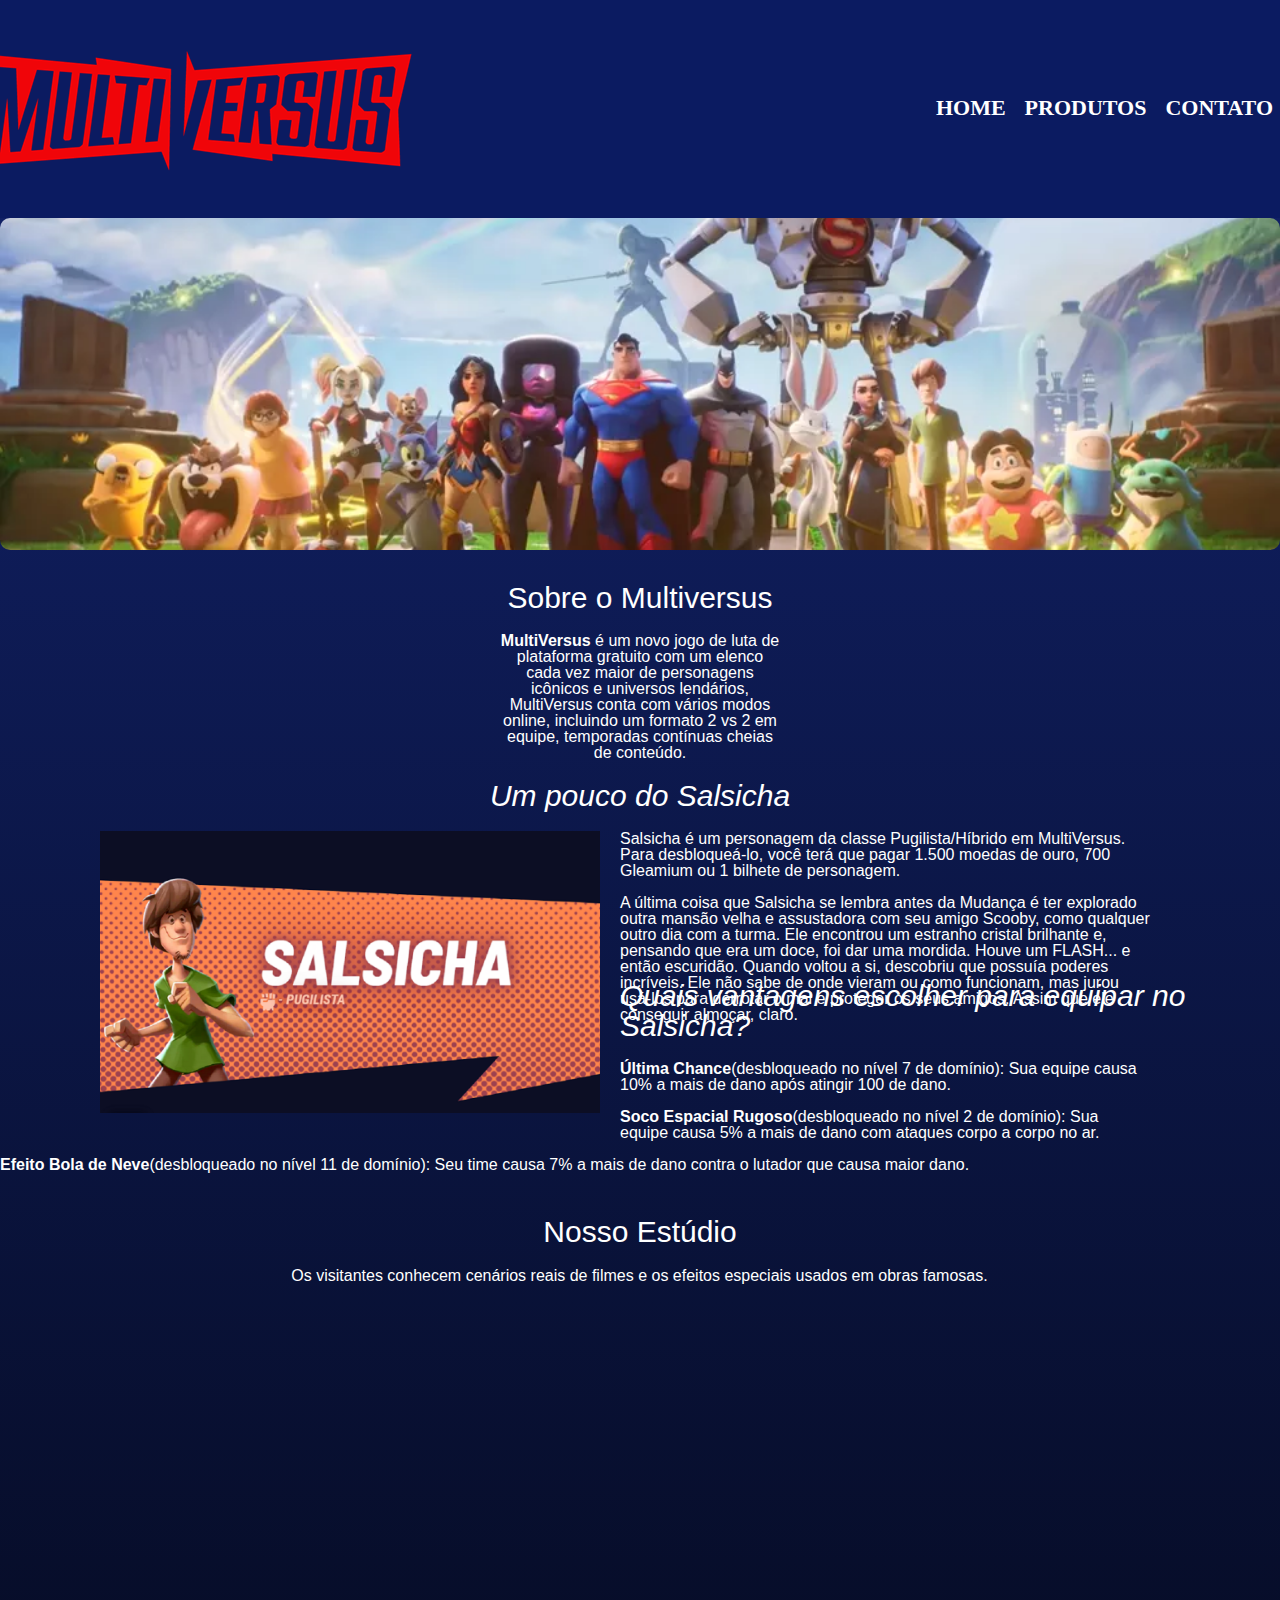
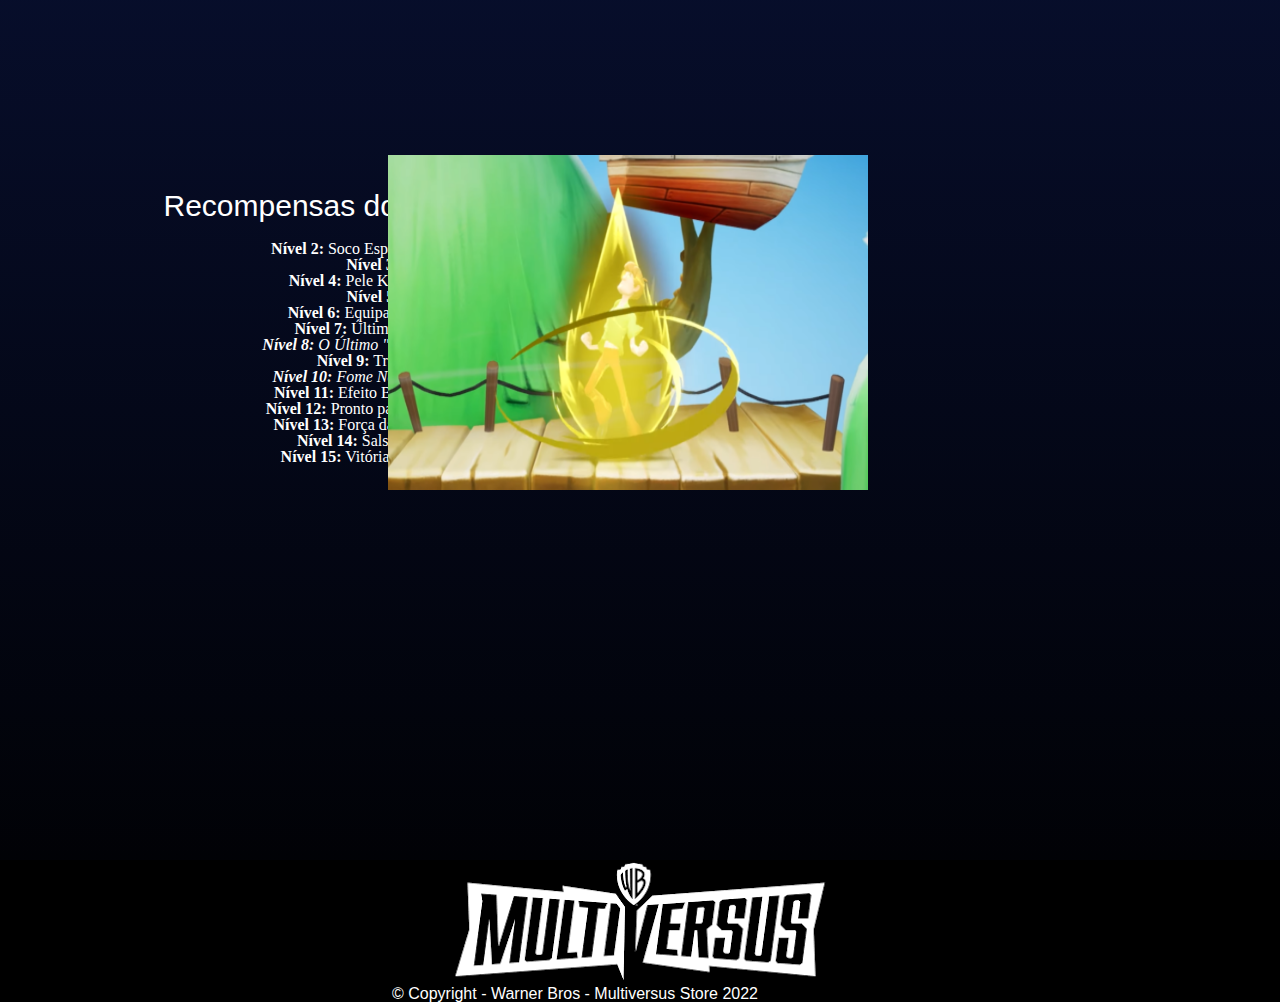
<file: index.html>
<!DOCTYPE html>
<html lang="pt-br">
    <head>
        <meta charset="UTF-8"> 
        <title>Salsicha - Multiversus </title>
        <link rel="stylesheet" href="reset.css">
        <link rel="stylesheet" href="style-home.css">
    </head>

    <body>
        <header>
            <div class="caixa">

                <h1><img class="Logo001"src="Logo001.png"></h1>

                <nav>
                    <ul>
                        <li><a href="index.html">Home</a></li>
                        <li><a href="produtos.html">Produtos</a></li>
                        <li><a href="contato.html">Contato</a></li>
                    </ul>
                </nav>
            </div>
        </header>
            <img class="Banner1" src="Banner1.webp">
            <h1 class="centralizado">Sobre o Multiversus</h1>
            
        
                <p class="centralizado3"><strong>MultiVersus</strong> é um novo jogo de luta de plataforma gratuito com um elenco cada vez maior de personagens icônicos e universos lendários, MultiVersus conta com vários modos online, incluindo um formato 2 vs 2 em equipe, temporadas contínuas cheias de conteúdo.</p>
            <section class="principal">

            <h2 class="italico">Um pouco do <a href="https://youtube.com/shorts/0A9JEvuBy8s?feature=share">Salsicha</a></h2>

            <img class="imagemsalsicha1" src="SalsichaPugilista.png">

                <p>Salsicha é um personagem da classe Pugilista/Híbrido em MultiVersus. Para desbloqueá-lo, você terá que pagar 1.500 moedas de ouro, 700 Gleamium ou 1 bilhete de personagem.</p>

                <p>A última coisa que Salsicha se lembra antes da Mudança é ter explorado outra mansão velha e assustadora com seu amigo Scooby, como qualquer outro dia com a turma. Ele encontrou um estranho cristal brilhante e, pensando que era um doce, foi dar uma mordida. Houve um FLASH... e então escuridão. Quando voltou a si, descobriu que possuía poderes incríveis. Ele não sabe de onde vieram ou como funcionam, mas jurou usá-los para derrotar o mal e proteger os seus amigos. Assim que ele conseguir almoçar, claro.</p>
            </section>
            <section>
            <h1 class="italico">Quais vantagens escolher para equipar no Salsicha?</h1>

                <p><strong>Última Chance</strong>(desbloqueado no nível 7 de domínio): Sua equipe causa 10% a mais de dano após atingir 100 de dano.</p>
                <p><strong>Soco Espacial Rugoso</strong>(desbloqueado no nível 2 de domínio): Sua equipe causa 5% a mais de dano com ataques corpo a corpo no ar.</p>
                <p><strong>Efeito Bola de Neve</strong>(desbloqueado no nível 11 de domínio): Seu time causa 7% a mais de dano contra o lutador que causa maior dano.</p>
            </section>

            <section class="mapa1"><h2>Nosso Estúdio</h2>
                <p class="centralizado2">Os visitantes conhecem cenários reais de filmes e os efeitos especiais usados em obras famosas.</p>
            <div class="mapa2">
                <iframe 
                src="https://www.google.com/maps/embed?pb=!1m18!1m12!1m3!1d2473.344498144849!2d-0.4180303000000001!3d51.69014060000001!2m3!1f0!2f0!3f0!3m2!1i1024!2i768!4f13.1!3m3!1m2!1s0x4876402f2fe350ad%3A0x6944cdcc4c412ec8!2sWarner%20Bros.%20Studio%20Tour%20London!5e0!3m2!1spt-BR!2sbr!4v1669486768798!5m2!1spt-BR!2sbr" width="600" height="450" style="border:0;" allowfullscreen="" loading="lazy" referrerpolicy="no-referrer-when-downgrade">
                </iframe>
            </div>
        </section>
       
         <div>
        <img class="imagemsalsicha2" src="supersalsicha.webp">
           </div> 

            <h1 class="centralizado">Recompensas dos níveis de domínio</h1>
                <li><strong>Nível 2:</strong> Soco Espacial Rugoso (vantagem)</li>
                <li><strong>Nível 3:</strong> Brindes x5</li>
                <li><strong>Nível 4:</strong> Pele Kriptoniana (vantagem)</li>
                <li><strong>Nível 5:</strong> Ouro x100</li>
                <li><strong>Nível 6:</strong> Equipar Vantagens do Aliado</li>
                <li><strong>Nível 7:</strong> Última Chance (vantagem)</li>
                <li class="italico"><strong>Nível 8:</strong> O Último "Cruzes" (vantagem única)</li>
                <li><strong>Nível 9:</strong> Treino de Vantagem</li>
                <li class="italico"><strong>Nível 10:</strong> Fome Nervosa (vantagem única)</li>
                <li><strong>Nível 11:</strong> Efeito Bola de Neve (vantagem)</li>
                <li><strong>Nível 12:</strong> Pronto para Retaliação (vantagem)</li>
                <li><strong>Nível 13:</strong> Força da Velocidade (vantagem)</li>
                <li><strong>Nível 14:</strong> Salsicha (ícone de perfil)</li>
                <li><strong>Nível 15:</strong> Vitórias do Salsicha (insígnia)</li>

                <div class="Video">
                    <iframe width="560" height="315" src="https://www.youtube.com/embed/IdNTb_bJmSA" title="YouTube video player" frameborder="0" allow="accelerometer; autoplay; clipboard-write; encrypted-media; gyroscope; picture-in-picture" allowfullscreen></iframe>
                </div>
            
                <footer>
                    <img src="Logo002.png">
                    <p class="copyright">&copy; Copyright - Warner Bros - Multiversus Store 2022
                </footer>
    </body>
</html>
</file>
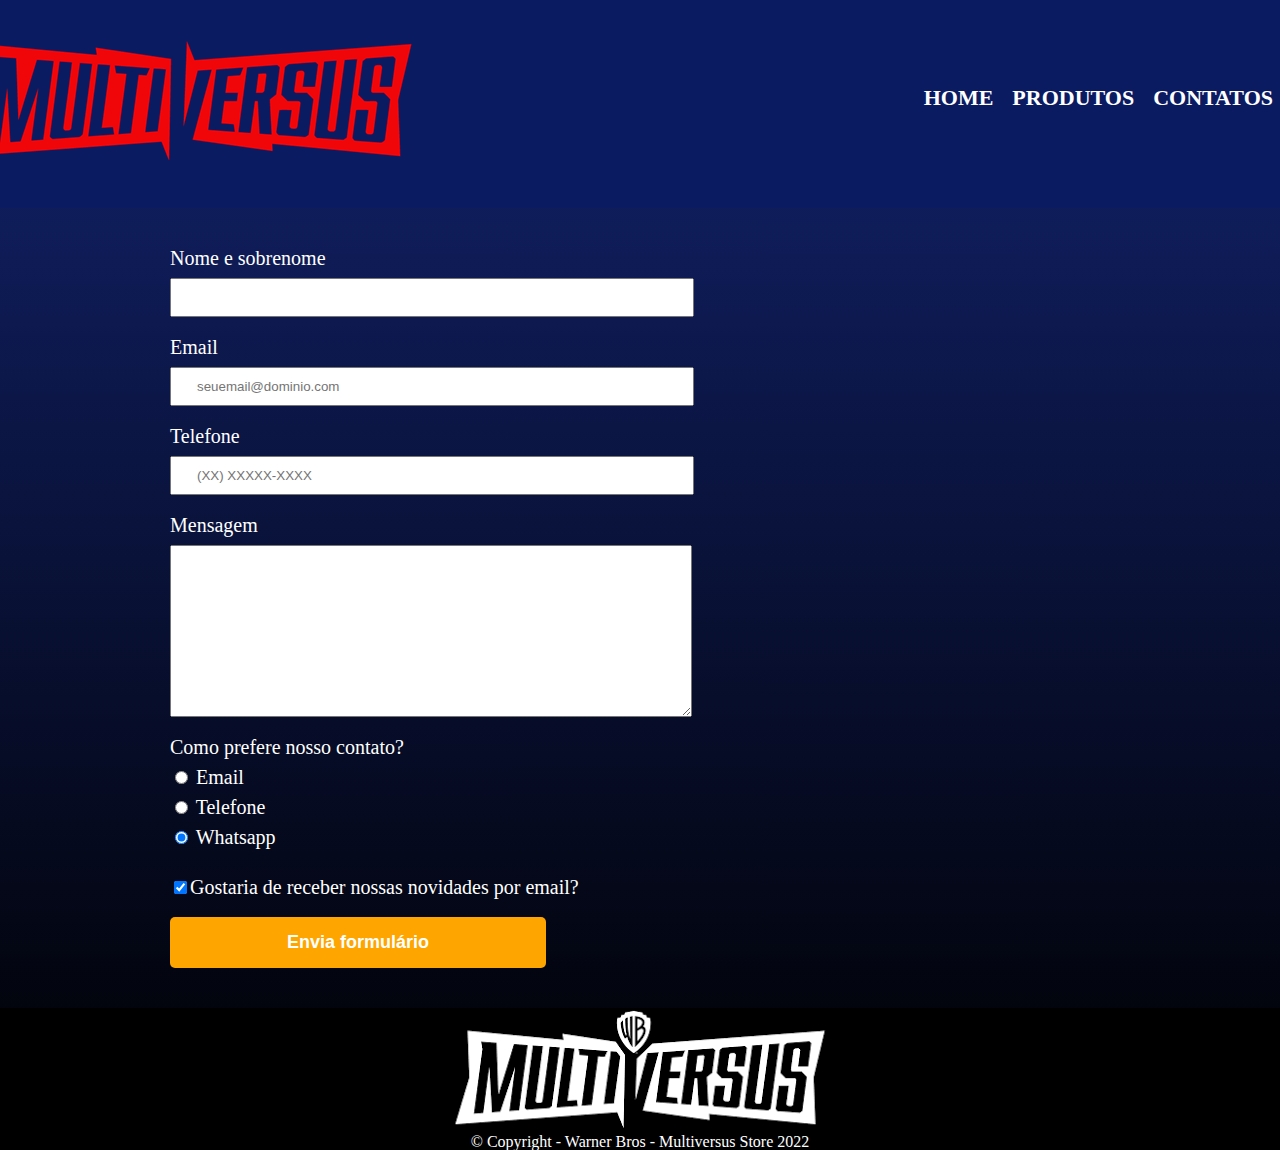
<file: contato.html>
<!DOCTYPE html>
<html>
    <head>
        <meta charset="UTF-8">
        <title>Contato - Multiversus</title>

        <link rel="stylesheet" href="reset.css">
        <link rel="stylesheet" href="style.css">
    </head>
    <body>
        <header>
        	<div class="caixa">

        	    <h1><img id="Logo001"src="Logo001.png"></h1>

                <nav>
                    <ul>
                	    <li><a href="index.html">Home</a></li>
                        <li><a href="produtos.html">Produtos</a></li>
            	        <li><a href="contato.html">Contatos</a></li>
                    </ul>
                </nav>
            </div>
        </header>

        <main>
            <form>
            	<label for="nomesobrenome">Nome e sobrenome</label>
            	<input type="text" id="nomesobrenome" class="input-padrao" required>

            	<label for="email">Email</label>
            	<input type="email" id="email" class="input-padrao" required placeholder="seuemail@dominio.com">

            	<label for="telefone">Telefone</label>
            	<input type="tel" id="telefone" class="input-padrao" required placeholder="(XX) XXXXX-XXXX">

                <label for="mensagem">Mensagem</label>
            	<textarea cols="70" rows="10" id="mensagem" class="input-padrao" required></textarea>

                 <fieldset>
                   <legend>Como prefere nosso contato?</legend>
                   <label for="radio-email"><input type="radio" name="contato" value="email" id="radio-email"> Email</label>
            	   
            	   <label for="radio-telefone"><input type="radio" name="contato" value="telefone" id="radio-telefone"> Telefone</label>
            	   
                   <label for="radio-whatsapp"><input type="radio" name="contato" value="whatsapp" id="radio-whatsapp" checked> Whatsapp</label>
            	</fieldset>

                <label class="checkbox"><input type="checkbox" checked>Gostaria de receber nossas novidades por email?</label>
            	
            	<input type="submit" value="Envia formulário" class="enviar">
            </form>
        </main>

        <footer>
            <img src="Logo002.png">
            <p class="copyright">&copy; Copyright - Warner Bros - Multiversus Store 2022
        </footer>
    </body>
</html>
</file>
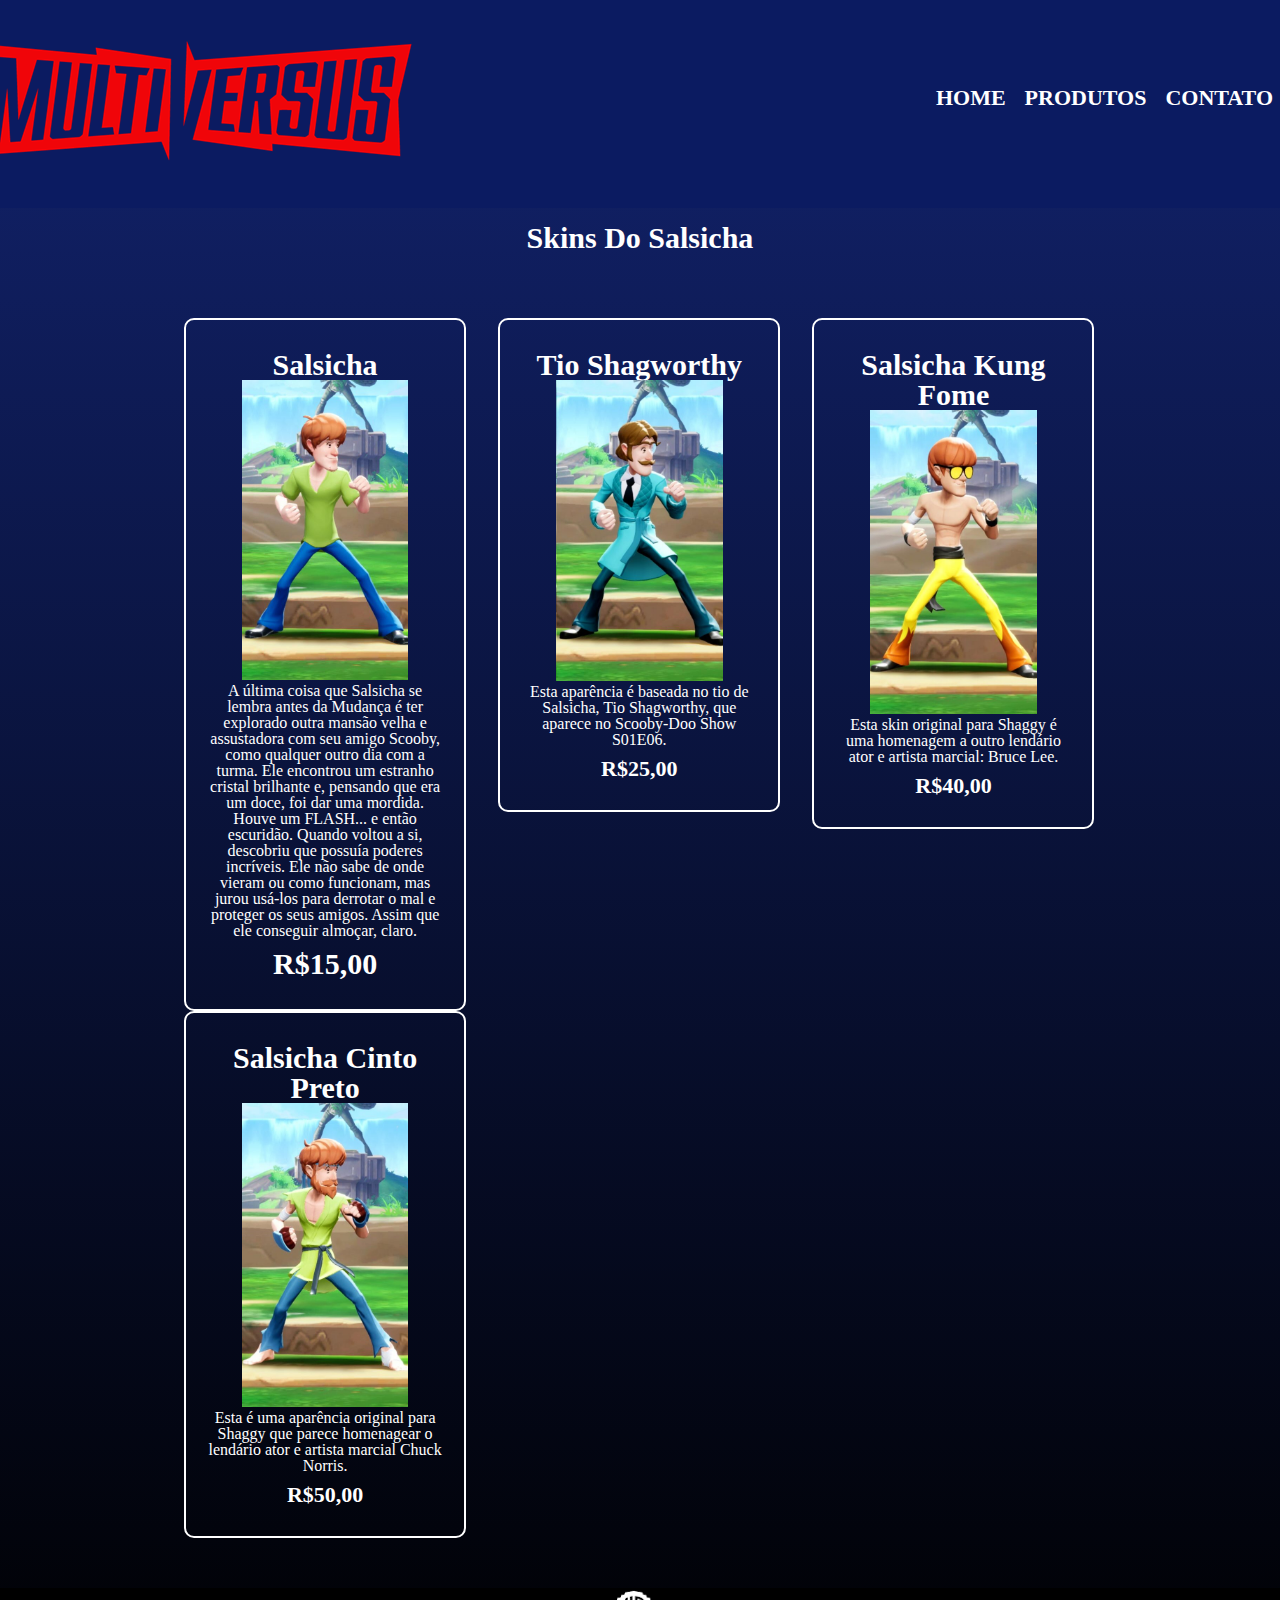
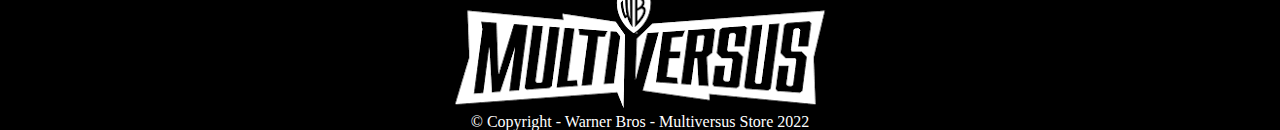
<file: produtos.html>
<!DOCTYPE html>
<html lang="pt-br">
    <head>
        <meta charset="UTF-8"> 
        <title> Produtos </title>
        <link rel="stylesheet" href="reset.css">
        <link rel="stylesheet" href="style.css">
    </head>

    <body>
        <header>
            <div class="caixa">

                <h1><img id="Logo001"src="Logo001.png"></h1>

                <nav>
                    <ul>
                        <li><a href="index.html">Home</a></li>
                        <li><a href="produtos.html">Produtos</a></li>
                        <li><a href="contato.html">Contato</a></li>
                    </ul>
                </nav>
            </div>
        </header>

        <h3>Skins Do Salsicha</h3>

        <main>
            <ul class="produtos">

                <li>
                    <h2>Salsicha</h2>
                    <img id="Skin1"src="SalsichaSkin1.jpg">
                    <p class="produto-descricao">A última coisa que Salsicha se lembra antes da Mudança é ter explorado outra mansão velha e assustadora com seu amigo Scooby, como qualquer outro dia com a turma. Ele encontrou um estranho cristal brilhante e, pensando que era um doce, foi dar uma mordida. Houve um FLASH... e então escuridão. Quando voltou a si, descobriu que possuía poderes incríveis. Ele não sabe de onde vieram ou como funcionam, mas jurou usá-los para derrotar o mal e proteger os seus amigos. Assim que ele conseguir almoçar, claro.</p>
                    <h2 class="produto-preco">R$15,00</h2>
                </li>

                <li>
                    <h2>Tio Shagworthy</h2>
                    <img id="Skin2"src="SalsichaSkin2.jpg">
                    <p class="produto-descricao">Esta aparência é baseada no tio de Salsicha, Tio Shagworthy, que aparece no Scooby-Doo Show S01E06.</p>
                    <p class="produto-preco">R$25,00</p>
                </li>

                <li>
                    <h2>Salsicha Kung Fome</h2>
                    <img id="Skin3" src="SalsichaSkin3.jpg">
                    <p class="produto-descricao">Esta skin original para Shaggy é uma homenagem a outro lendário ator e artista marcial: Bruce Lee.</p>
                    <p class="produto-preco">R$40,00</p>
                </li>

                <li>
                    <h2>Salsicha Cinto Preto</h2>
                    <img id="Skin4" src="SalsichaSkin4.jpg">
                    <p class="produto-descricao">Esta é uma aparência original para Shaggy que parece homenagear o lendário ator e artista marcial Chuck Norris.</p>
                    <p class="produto-preco">R$50,00</p>
                </li>

            </ul>
        </main>
        
        <footer>
            <img src="Logo002.png">
            <p class="copyright">&copy; Copyright - 
                <a href="https://www.google.com/aclk?sa=l&ai=DChcSEwifk96Mq4D7AhUr7FwKHeOoBZkYABAAGgJjZQ&ae=2&sig=AOD64_3UOI2FYh8uaobisuRYueh1h74pFw&q&adurl&ved=2ahUKEwjg9teMq4D7AhXGrpUCHWxjBYMQ0Qx6BAgJEAE">
                Warner Bros </a> - Multiversus Store 2022
        </footer>
</body>
</html>
</file>
<file: style-home.css>
body {
    background: linear-gradient(#12236e, rgb(0, 0, 0));
}

header {
        background: #0b1b61;
        padding: 20px 0;
}

strong {
    font-weight: bold;
}

/*NAVEGAÇÃO ENTRE PAGINAS*/
.navegação {
    padding: 20px 0;
}

.caixa {
    position: relative;
    width: 400px;
    margin: 0 auto;
}

nav {
    position: absolute;
    top: 47px;
    right: -433px;
}

nav li {
    display: inline;
    margin: 0 0 0 15px;
}

nav a {
    text-transform: uppercase;
    color: rgb(255, 255, 255);
    font-weight: bold;
    font-size: 22px;
    text-decoration: none;    
 }

nav a:hover {
    color: rgb(216, 45, 45);
    text-decoration: underline;
}

/*HOME*/

a {
    color: white;
    text-decoration: none;
}


p {
    font-family: 'Nunito', sans-serif;
    color: white;
    display: block;
    margin-block-start: 1em;
    margin-block-end: 1em;
    margin-inline-start: 0px;
    margin-inline-end: 130px;
    }

h1 {
    font-family: 'Nunito', sans-serif;
    font-size: 30px;
    color: white;
    margin-block-start: 1em;
    margin-block-end: 0.67em;
}

h2 {
    font-family: 'Nunito', sans-serif;
    font-size: 30px;
    text-align: center;
    color: white;
    margin-block-start: 0.67em;
    margin-block-end: 0.67em;
}

h3 {
    font-family: 'Nunito', sans-serif;
    font-size: 30px;
    text-align: center;
    color: white;
    margin-block-start: 0.67em;
    margin-block-end: 0.67em;
}

li {
    text-align: center;
    color: white;
}
.mapa1 {
        padding: 0.5em 0;
}

.mapa2 {
    width: 600px;
    margin: 0 auto;
}

.principal {
    width: 100%;
    height: 170px;
    border-radius: 10px;
    object-fit: cover;
}

.Logo001 {
    position: relative;
    top: -2px;
    right: 476px;
    
}

.Banner1 {
    width: 100%;
    height: 332px;
    border-radius: 10px;
    object-fit: cover;
}

.multiversuslogo2 {
    width: 70%;
    top: 0px;
    left: 250px;
    position: relative;
}

.imagemsalsicha1 {
    position: relative;
    width: 500px;
    float: left;
    margin: 0 20px 20px 100px;
}

.imagemsalsicha2 {
    position: relative;
    max-width: 480px;
    height: 335px;  
    overflow: hidden;
    float: right;
    margin: -6px 412px 20px -431px;
}

.italico {
    font-style: italic;
}

.Video {
    width: 560px;
    margin: 2em auto;}

footer {
    text-align: center;
	background: #000000
}

.copyright {
    margin-block-start: 0em;
    margin-block-end: 0em;
}

.centralizado {
    text-align: center;
    color: white;
}

.centralizado2 {
    text-align: center;
    margin-block-start: 1em;
    margin-block-end: 1em;
    margin-inline-start: 0px;
    margin-inline-end: 1px;
}

.centralizado3 {
    text-align: center;
    margin-inline-start: 500px;
    margin-inline-end: 500px;
}
</file>
<file: style.css>
body {
    background: linear-gradient(#12236e, rgb(0, 0, 0));
}

header {
    background: #0b1b61;
    padding: 20px 0;
}

a {
    color: white;
    text-decoration: none;
    
}

h1 {
    font-weight: bold;
    font-size: 30px;
    text-align: center;
    color: white;
    margin-block-start: 0.67em;
    margin-block-end: 0.67em;
}

h3 {
    font-weight: bold;
    font-size: 30px;
    text-align: center;
    color: white;
    margin-block-start: 0.5em;
    margin-block-end: 0.5em;
}

.navegação {
    padding: 20px 0;
}

.caixa {
    position: relative;
    width: 400px;
    margin: 0 auto;
}

nav {
    position: absolute;
    top: 47px;
    right: -433px;
}

nav li {
    display: inline;
    margin: 0 0 0 15px;
}

nav a {
    text-transform: uppercase;
    color: rgb(255, 255, 255);
    font-weight: bold;
    font-size: 22px;
    text-decoration: none;    
 }

nav a:hover {
    color: rgb(216, 45, 45);
    text-decoration: underline;
}

footer {
    text-align: center;
	background: #000000
}

#Logo001 {
    position: relative;
    top: -2px;
    right: 476px;
    
}

.copyright {
    color: white;
    margin-block-start: 0em;
    margin-block-end: 0em;
}
/* Produtos */

.produtos {
	width: 940px;
	margin: 0 auto;
	padding:  50px 0;
}

.produtos li {
	display: inline-block;
	text-align:  center;
	width:  30%;
	vertical-align: top;
	margin:  0 1.5%;
	padding: 30px 20px;
	box-sizing: border-box;
	border: 2px solid #ffffff;
	border-radius: 10px;
}

.produtos li:hover {
	border-color: rgb(216, 45, 45);
    
}

.produtos li:active {
	border-color: #088C19;
}

.produtos li:hover h2 {
	font-size: 34px;
}

.produtos h2 {
	font-size:  30px;
	font-weight: bold;
    color: white;
}

.produto-descricao{
    color: white;
}

.produto-preco {
	font-size:  22px;
	font-weight:  bold;
	margin-top:  10px;
    color: white;
}

#Skin1 {
    width: 70%;
    top: 0px;
    left: 0px;
    position: relative;
}

#Skin2 {
    width: 70%;
    top: 0px;
    left: 0px;
    position: relative;
}

#Skin3 {
    width: 70%;
    top: 0px;
    left: 0px;
    position: relative;
}

#Skin4 {
    width: 70%;
    top: 0px;
    left: 0px;
    position: relative;
}

a {
    color: white;
    text-decoration: none;
}

/* Contanto */

main {
    width: 940px;
    margin: 0 auto;
    color: rgb(255, 255, 255);
}

form {
    margin: 40px 0;
}

form label, form legend {
    display:  block; 
    font-size: 20px;
    margin: 0 0 10px;
}

.input-padrao {
    display: block;
    margin: 0 0 20px;
   padding: 10px 25px;
   width: 50%;
}

.checkbox {
   margin: 20px 0;
}

.enviar {
   width: 40%;
   padding: 15px 0;
   background: orange;
   color: white;
   font-weight: bold;
   font-size: 18px;
   border: none;
   border-radius: 5px;
   transition: 1s all;
   cursor: pointer;
}

.enviar:hover {
   background:  darkorange;
   transform: scale(1.2);
}
</file>
